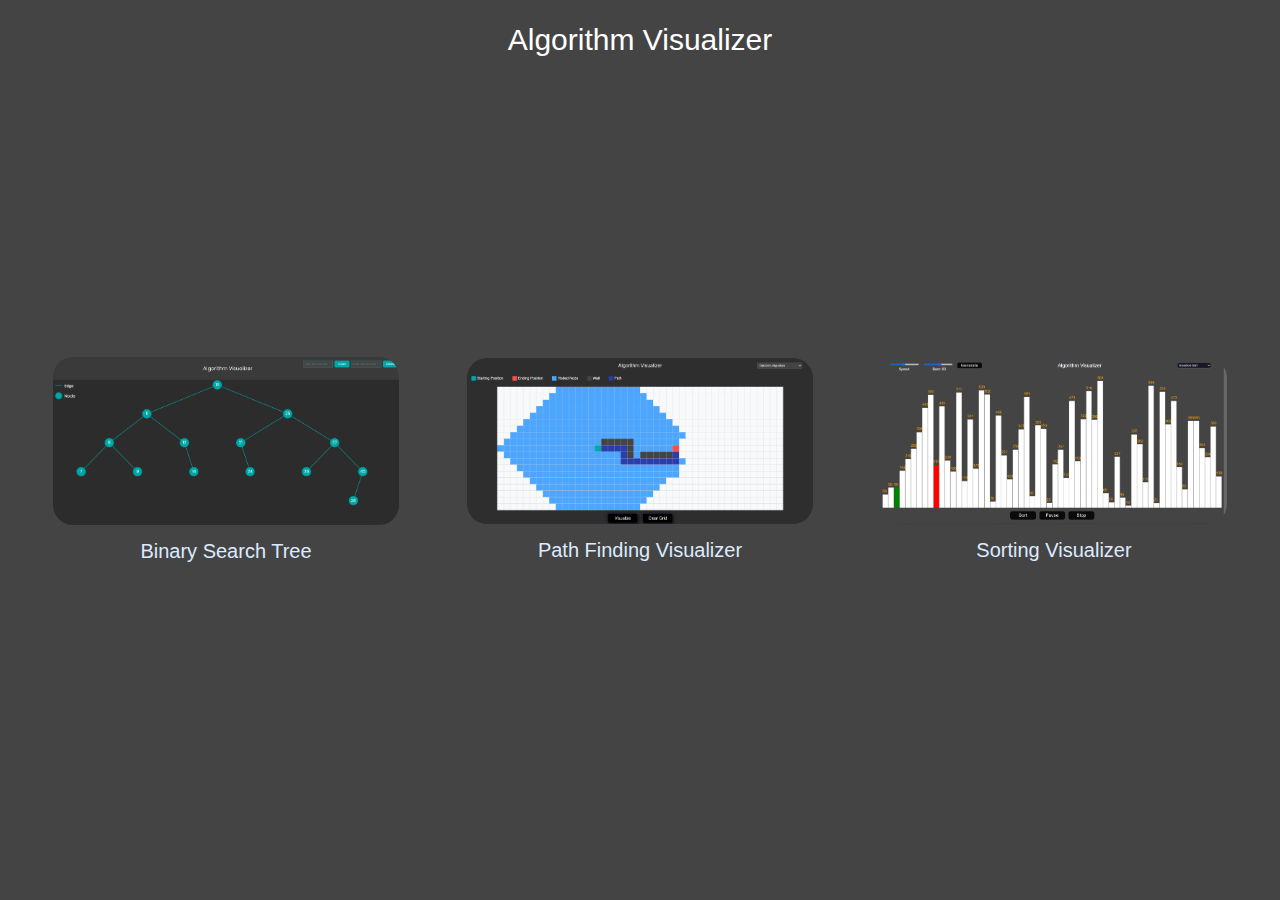
<file: index.html>
<!DOCTYPE html>
<html lang="en">
  <head>
    <meta charset="UTF-8" />
    <meta http-equiv="X-UA-Compatible" content="IE=edge" />
    <meta name="viewport" content="width=device-width, initial-scale=1.0" />
    <title>Algorithm Visualizer</title>
    <link rel="stylesheet" href="css/styles.css" >
  </head>
  <body>
    <div id="main">
      <div id="header">
        <a href="/index.html"><div id="title">Algorithm Visualizer</div></a>
      </div>
      <div id="container">
        <!-- <div class="algo-container">
          <a href="algos/trie/index.html" class="category_link">
            <div class="imageContainer">
              <img src="assets/trie.png" class="image" alt="" />
            </div>
            <div class = "jj">Trie</div>
          </a>
        </div> -->

        <div class="algo-container">
          <a href="algos/bst/index.html" class="category_link">
            <div class="imageContainer">
              <img src="assets/bst.png" class="image" alt="" />
            </div>
            <div class = "jj">Binary Search Tree</div>
          </a>
        </div>

        <div class="algo-container">
          <a href="algos/path_finding/index.html" class="category_link">
            <div class="imageContainer">
              <img src="assets/path_finding.png" class="image" alt="" />
            </div>
            <div class = "jj">Path Finding Visualizer</div>
          </a>
        </div>

        <div class="algo-container">
          <a href="algos/sorting/index.html" class="category_link">
            <div class="imageContainer">
              <img src="assets/sorting.png" class="image" alt="" />
            </div>
            <div class= "jj">Sorting Visualizer</div>
          </a>
        </div>
      </div>
    </div>
  </body>
</html>
</file>
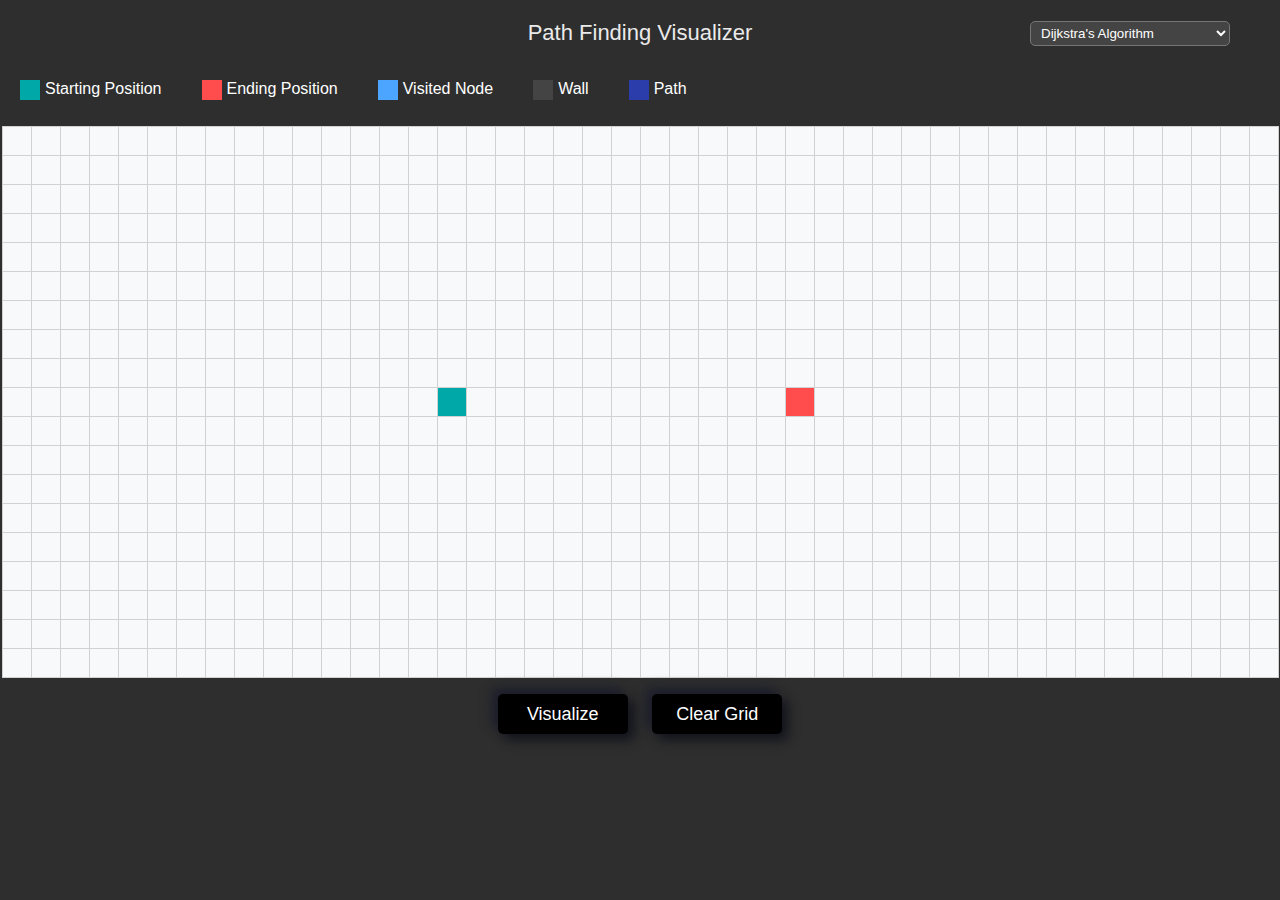
<file: algos/path_finding/index.html>
<!DOCTYPE html>
<html>
  <head>
    <title>Algorithm Visualizer</title>
    <link rel="stylesheet" href="./styles.css" />
  </head>
  <body>
    <div id="header">
      <a href="/index.html"><div id="title">Path Finding Visualizer</div></a>
      <div id="header-right">
        <div>
          <select id="algorithm_type" name="sort_type">
            <option value="dijkstra" selected>Dijkstra's Algorithm</option>
            <option value="Astar">A* Search algorithm</option>
            <option value="bfs">BFS(Breadth first search)</option>
            <option value="dfs">DFS(Depth first search)</option>
          </select>
        </div>
      </div>
    </div>

    <div id="indicator-container">
      <div class="indicator">
        <div class="indicator-block" id="start-indicator"></div>
        <div>Starting Position</div>
      </div>
      <div class="indicator">
        <div class="indicator-block" id="end-indicator"></div>
        <div>Ending Position</div>
      </div>
      <div class="indicator">
        <div class="indicator-block" id="visited-indicator"></div>
        <div>Visited Node</div>
      </div>
      <div class="indicator">
        <div class="indicator-block" id="wall-indicator"></div>
        <div>Wall</div>
      </div>
      <div class="indicator">
        <div class="indicator-block" id="path-indicator"></div>
        <div>Path</div>
      </div>
    </div>
    <div id="container"></div>
    <div id="buttonsdiv">
      <button id="visualizeButton" class="button">Visualize</button>
      <button id="clearButton" class="button">Clear Grid</button>
    </div>
    <script src="./script.js"></script>
  </body>
</html>
</file>
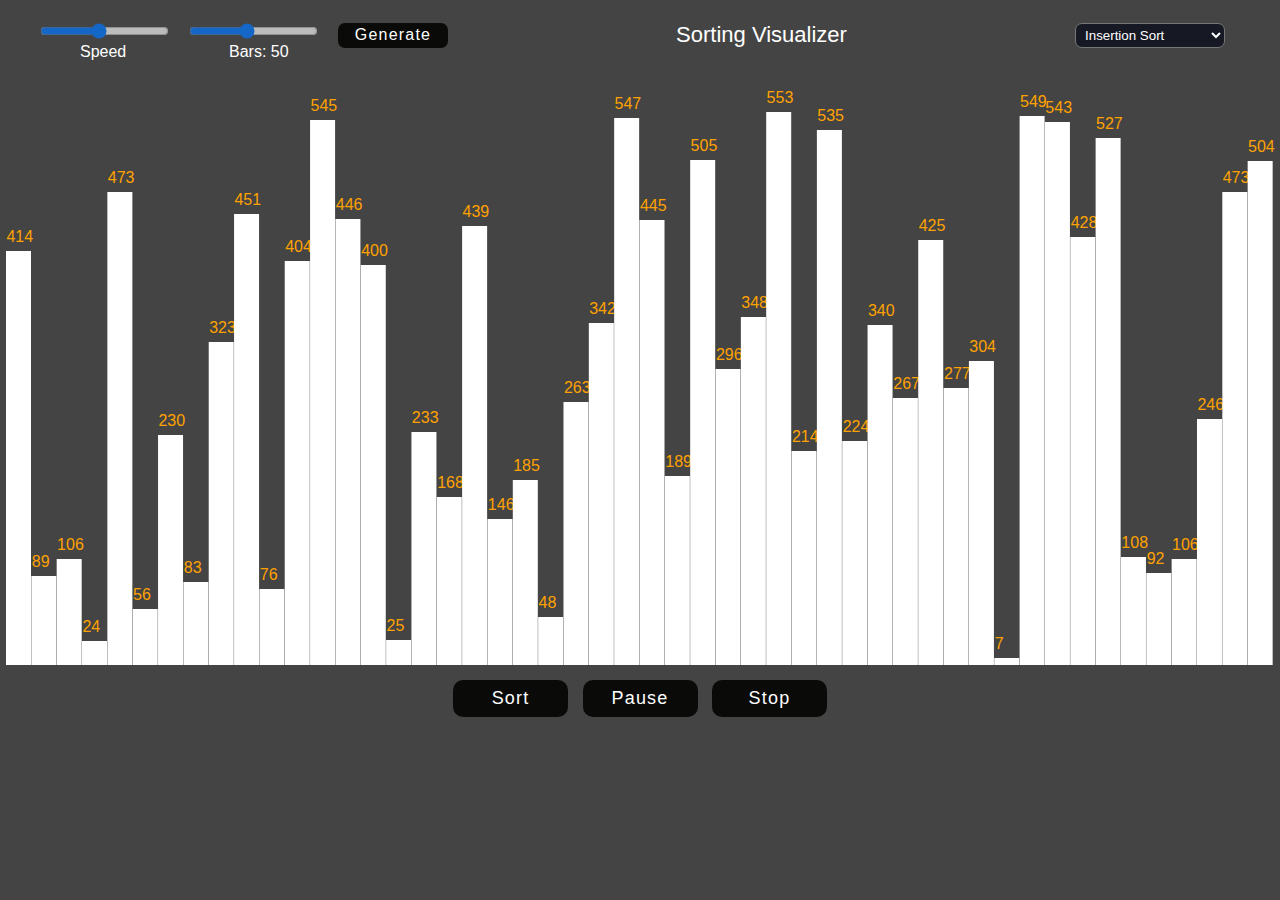
<file: algos/sorting/index.html>
<!DOCTYPE html>
<html>
  <head>
    <title>Algorithm Visualizer</title>
    <link rel="stylesheet" href="./styles.css" />
  </head>
  <body>
    <div id="header">
      <div id="headerLeft">
        <div class="slidecontainer">
          <input type="range" min="25" max="300" value="150" class="slider" id="speedSlider" />
          <div class="speedValue">Speed</div>
        </div>
        <div class="slidecontainer">
          <input type="range" min="10" max="100" value="50" class="slider" id="barSlider" />
          <div class="sliderValue">Bars: 50</div>
        </div>
        <button class="button" id="generateButton">Generate</button>
      </div>
      <a href="/index.html"><div id="title">Sorting Visualizer</div></a>
      <div id="headerRight">
        <select id="sort_type" name="sort_type">
          <option value="insertion" selected>Insertion Sort</option>
          <option value="bubble">Bubble Sort</option>
          <option value="merge">Merge Sort</option>
          <option value="selection">Selection Sort</option>
          <option value="quick">Quick Sort</option>
        </select>
      </div>
    </div>
    <div id="container"></div>

    <div id="buttonsdiv">
      <button type="button" id="sortButton" class="button">Sort</button>
      <button type="button" id="pauseButton" class="button">Pause</button>
      <button type="button" id="stopButton" class="button">Stop</button>
    </div>

    <script src="./script.js"></script>
  </body>
</html>
</file>
<file: css/styles.css>
*{
    padding: 0;
    margin: 0;
    font-family: 'Roboto', sans-serif;
}
body{
    background-color: #444444;
} 
#title{
    text-align: center;
    font-size: 28px;
    color: white;
    padding: 20px;
    font-weight: 300;  
}
#header{
    background-color: #444444;
    display: flex;
    align-items: center;
    justify-content: center;
    height: 80px;
}

#container{
    display: flex;
    justify-content: center;
    align-items: center;
    gap: 30px;
    height: calc(100vh - 150px); /* Yeh adjust karega taaki top aur bottom se barabar gap ho */
}

.algo-container{
    flex: 1;
    max-width: 30%;
    text-align: center;
}
.imageContainer{
    max-width: 90%;
    margin: 10px auto;
}
.image {
    max-width: 100%;
    max-height: 100%;
    border-radius: 20px;
}
.imageContainer:hover{
    max-width: 97%;
    animation: func 0.2s;
}
@keyframes func {
    from {
       max-width: 90%;
    }
    to {
      max-width: 97%;
    }
}
a{
    text-decoration: none;
    color: #dcebff;
    font-size: 20px;
}
.category_link{
    display: flex;
    flex-direction: column;
    align-items: center;
    justify-content: center;
}
#title {
    font-family: 'IBM Plex Sans', sans-serif; /* Professional aur corporate style */
    font-size: 30px;
    font-weight: 300;
}
</file>
<file: algos/path_finding/styles.css>
* {
  padding: 0;
  margin: 0;
  font-family: "Poppins", "Roboto", "Open Sans", sans-serif; /* Professional Font */
}

body {
  background-color: #2E2E2E; /* Dark Grey Theme */
}

a {
  text-decoration: none;
}

#header {
  overflow: hidden;
  background-color: #2E2E2E; 
  height: 70px;
}

#title {
  text-align: center;
  font-size: 22px;
  color: #EAEAEA;
  padding-top: 20px;
  font-weight: 300;
}

#algorithm_type {
  float: right;
  margin-top: -25px;
  margin-right: 50px;
  padding-left: 6px;
  height: 25px;
  width: 200px;
  border-radius: 5px;
  background: #444444; 
  color: white;
  outline: none;
}

#indicator-container {
  display: flex;
  background-color: #2E2E2E; 
}

.indicator {
  display: flex;
  font-weight: 300;
  margin: 10px 20px;
  color: white; 
}

.indicator-block {
  width: 20px;
  height: 20px;
  margin-right: 5px;
}

#start-indicator {
  background-color: #00A8A8; 
}

#end-indicator {
  background-color: #FF4C4C; 
}

#visited-indicator {
  background-color: #4CA6FF; 
}

#wall-indicator {
  background-color: #444444; 
}

#path-indicator {
  background-color: #2A3DAA; 
}

/* Buttons */
.button {
  width: 130px;
  height: 40px;
  font-size: 18px;
  color: white;
  border-radius: 5px;
  background: #000000;
  box-shadow: 6px 6px 12px #12131c, -6px -6px 12px #1c1e2c;
  transition: all 0.25s ease-in-out;
  border: none;
  outline: none;
  font-weight: 300;
}

.button:hover {
  transform: scale(0.97);
  font-size: 19px;
  background: linear-gradient(to bottom right, #162D6A, #1E3A8A);
}

#buttonsdiv {
  text-align: center;
}

#visualizeButton {
  margin-right: 10px;
}

#clearButton {
  margin-left: 10px;
}

.grid {
  margin: 1em auto;
  border-collapse: collapse;
}

.grid td {
  cursor: pointer;
  width: 28px;
  height: 28px;
  border: 1px solid #D1D1D1; 
  text-align: center;
  background-color: #F8F9FA;
  font-weight: 500;
}

.grid td.clicked {
  background-color: #444444; 
  animation: clicked_animation 1.5s 1;
}

.grid td.startPoint {
  background-color: #00A8A8; /* Teal */
}

.grid td.endPoint {
  background-color: #FF4C4C; /* Coral Red */
}

.grid td.visited {
  background-color: #4CA6FF; /* Light Blue */
  animation: visited_animation 2s 1;
}

@keyframes visited_animation {
  from {
      border-radius: 5px;
      background-color: #2A3DAA; /* Deep Blue */
  }
  to {
      border-radius: 0px;
      background-color: #4CA6FF; /* Light Blue */
  }
}

.grid td.path {
  background-color: #2A3DAA; /* Deep Blue */
  animation: change_color 1.5s 1;
}

@keyframes change_color {
  from {
      background-color: #00A8A8; /* Teal */
  }
  to {
      background-color: #2A3DAA; /* Deep Blue */
  }
}
</file>
<file: algos/sorting/styles.css>
* {
  padding: 0;
  margin: 0;
  font-family: 'Roboto', sans-serif;
}

body {
  width: 100%;
  background-color: #444444;
}

#header {
  display: flex;
  background-color: #444444;
  height: 70px;
  width: 100%;
  justify-content: space-between;
  align-items: center;
}

#header > div {
  flex-grow: 1;
}

#headerLeft {
  display: flex;
  padding-left: 40px;
}

.slidecontainer {
  position: relative;
  margin-right: 20px;
}

.slider {
  outline: none;
  opacity: 0.7;
  -webkit-transition: 0.2s;
  transition: opacity 0.2s;
}

.slider:hover {
  opacity: 1;
}

.slider::-webkit-slider-thumb {
  cursor: pointer;
}

.sliderValue, .speedValue {
  position: absolute;
  top: 20px;
  left: 40px;
  color: white;
    
}


a {
  text-decoration: none;
}

#title {
  text-align: center;
  font-size: 22px;
  color: white;
  font-weight: 300;
}

#headerRight {
  text-align: right;
  padding-right: 55px;
}

#sort_type {
  height: 25px;
  width: 150px;
  padding-left: 5px;
  border-radius: 7px;
  background: #161824;
  color: white;
  outline: none;
}

#container {
  display: flex;
  width: 99%;
  min-width: 99%;
  height: 570px;
  margin-left: auto;
  margin-right: auto;
  position: relative;
  margin-top: 25px;
}

.bar, .barValue {
  margin-right: 1px;
  align-self: flex-end;
  transition: 0.2s transform ease;
  position: absolute;
}

.barValue {
  color: rgb(255, 162, 0);
  font-weight: 300;
}

.button {
  width: 115px;
  height: 37px;
  font-size: 18px;
  border-radius: 10px;
  margin-top: 15px;
  color: white;
  border: none;
  background: #0a0b09;
  letter-spacing: 1.2px;
  transition: all 0.25s ease-in-out;
  outline: none;
}

.button:hover {
  transform: scale(1.1) perspective(1px);
}

#buttonsdiv {
  text-align: center;
  margin-bottom: 30px;
}

#sortButton {
  margin-right: 10px;
}

#stopButton {
  margin-left: 10px;
}

#generateButton {
  height: 25px;
  width: 110px;
  font-size: 16px;
  border-radius: 7px;
  margin-top: 0px;
}

#generateButton:hover {
  transform: scale(1.08) perspective(1px);
}

@media (max-width: 900px) {
  #title {
      font-size: 0px;
  }
  .slidecontainer,
  #sort_type {
      margin-top: 0px;
  }
}
</file>
